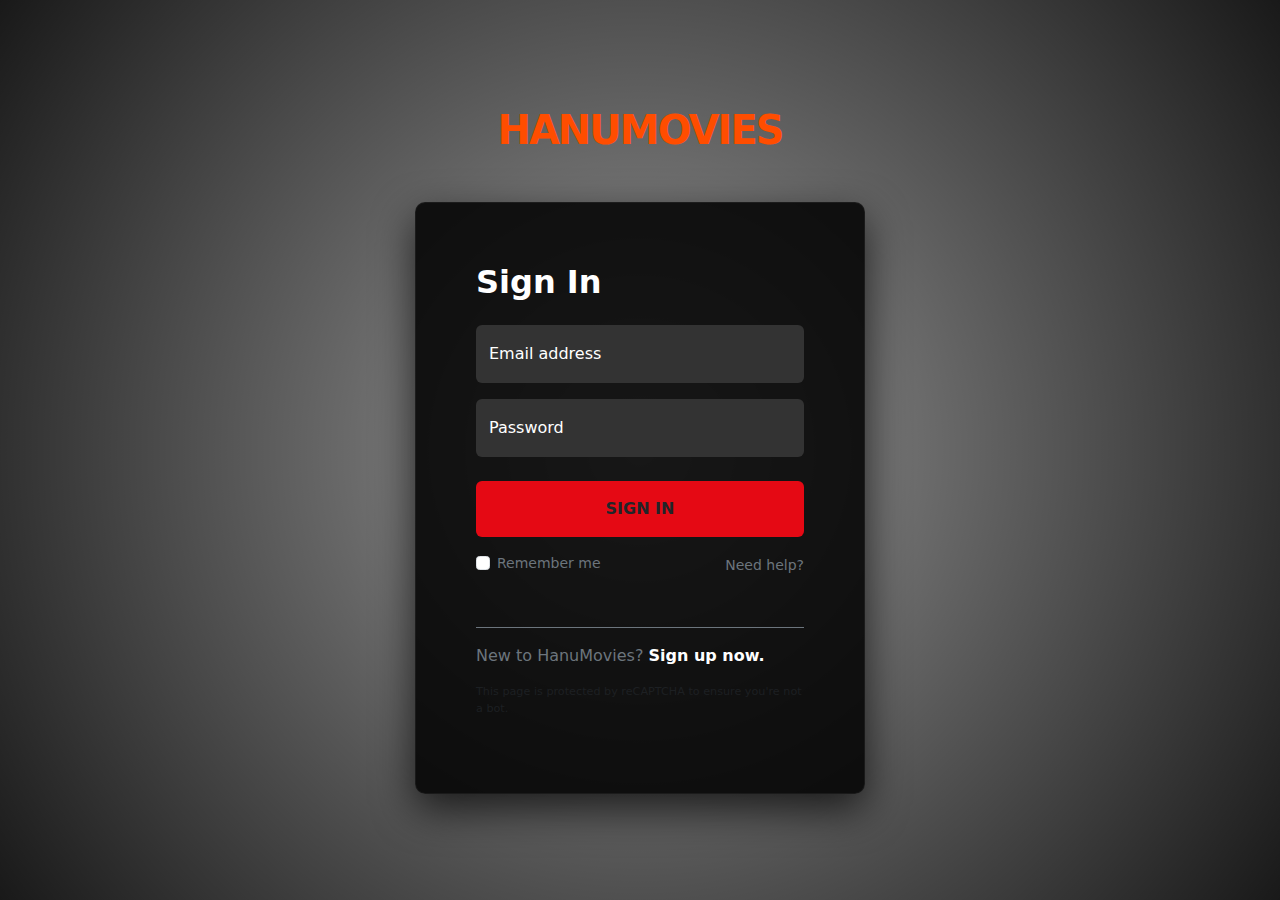
<file: Movies2.o/login.html>
<!DOCTYPE html>
<html lang="en">
<head>
    <meta charset="UTF-8">
    <meta name="viewport" content="width=device-width, initial-scale=1.0">
    <title>HanuMovies | Sign In</title>
    <link href="https://cdn.jsdelivr.net/npm/bootstrap@5.3.0/dist/css/bootstrap.min.css" rel="stylesheet">
    <link rel="stylesheet" href="css/style.css">
</head>
<body class="login-wrapper">

    <div class="login-box">
        <h1 class="brand-logo text-center mb-5">HANUMOVIES</h1>
        
        <div class="glass-card">
            <h2 class="mb-4 fw-bold">Sign In</h2>
            <form action="index.html">
                <div class="form-floating mb-3">
                    <input type="email" class="form-control premium-input" id="emailInput" placeholder="name@example.com" required>
                    <label for="emailInput">Email address</label>
                </div>
                
                <div class="form-floating mb-4">
                    <input type="password" class="form-control premium-input" id="passInput" placeholder="Password" required>
                    <label for="passInput">Password</label>
                </div>
                
                <button type="submit" class="btn btn-primary-hanu w-100 py-3 fw-bold mb-3">SIGN IN</button>
                
                <div class="d-flex justify-content-between align-items-center mb-4 text-secondary small">
                    <div class="form-check">
                        <input class="form-check-input" type="checkbox" id="remember">
                        <label class="form-check-label" for="remember">Remember me</label>
                    </div>
                    <a href="#" class="text-secondary text-decoration-none hover-white">Need help?</a>
                </div>
            </form>
            
            <div class="mt-5 pt-3 border-top border-secondary">
                <p class="text-secondary">New to HanuMovies? <a href="#" class="text-white fw-bold text-decoration-none">Sign up now.</a></p>
                <p class="text-muted" style="font-size: 0.7rem;">This page is protected by reCAPTCHA to ensure you're not a bot.</p>
            </div>
        </div>
    </div>

</body>
</html>
</file>
<file: Movies2.o/css/style.css>
/* HanuMovies 2.o - Premium Cinematic UI
   Author: Sushant Koon 
*/

:root {
    --bg-black: #050505;
    --bg-surface: #121212;
    --hanu-orange: #ff4d00;
    --accent-yellow: #ffcc00;
    --netflix-red: #e50914;
    --text-main: #ffffff;
    --text-dim: #b3b3b3;
    --glass: rgba(255, 255, 255, 0.05);
    --transition: all 0.4s cubic-bezier(0.165, 0.84, 0.44, 1);
}

/* --- Base Setup --- */
body {
    background-color: var(--bg-black);
    color: var(--text-main);
    font-family: 'Inter', -apple-system, system-ui, sans-serif;
    margin: 0;
    overflow-x: hidden;
    -webkit-font-smoothing: antialiased;
}

/* --- Professional Sidebar (Desktop) --- */
.sidebar {
    width: 90px;
    height: 100vh;
    background: #000;
    position: fixed;
    left: 0;
    top: 0;
    display: flex;
    flex-direction: column;
    align-items: center;
    padding-top: 30px;
    z-index: 2000;
    border-right: 1px solid #1a1a1a;
    transition: 0.4s ease;
}

.logo-box h2 {
    color: var(--accent-yellow);
    font-weight: 900;
    font-size: 1.8rem;
    margin-bottom: 50px;
}

.nav-icons a {
    font-size: 1.6rem;
    color: #444;
    margin-bottom: 35px;
    display: block;
    transition: var(--transition);
}

.nav-icons a.active, .nav-icons a:hover {
    color: white;
    transform: scale(1.2);
}

/* --- Main Viewport --- */
.main-content {
    margin-left: 90px;
}

/* --- Mobile Header --- */
.mobile-header {
    background: #000;
    padding: 15px 25px;
    display: flex;
    justify-content: space-between;
    align-items: center;
    position: sticky;
    top: 0;
    z-index: 2500;
    border-bottom: 1px solid #1a1a1a;
}

#menuToggle {
    font-size: 2rem;
    cursor: pointer;
}

/* --- Cinematic Hero Section --- */
.hero-banner {
    height: 80vh;
    background: linear-gradient(to right, #050505 15%, transparent 60%),
                linear-gradient(to top, #050505 5%, transparent 30%),
                url('https://images.unsplash.com/photo-1626814026160-2237a95fc5a0?w=1600');
    background-size: cover;
    background-position: center;
    display: flex;
    align-items: center;
    padding: 0 6%;
}

.hero-content h1 {
    font-size: 4.5rem;
    font-weight: 900;
    letter-spacing: -2px;
    line-height: 1;
}

.hero-desc {
    color: var(--text-dim);
    font-size: 1.1rem;
    margin: 20px 0 35px 0;
}

/* --- Movie Grid: Posters Fix --- */
.movie-section {
    padding: 0 6% 100px 6%;
    margin-top: -60px;
}

.section-title {
    font-weight: 800;
    color: var(--hanu-orange);
    text-transform: uppercase;
    letter-spacing: 1.5px;
    margin-bottom: 25px;
}

.movie-grid {
    display: grid;
    grid-template-columns: repeat(auto-fill, minmax(190px, 1fr));
    gap: 25px;
}

.movie-card {
    background: var(--bg-surface);
    border-radius: 12px;
    overflow: hidden;
    transition: var(--transition);
    border: 1px solid #1a1a1a;
}

.movie-card:hover {
    transform: translateY(-12px);
    border-color: var(--hanu-orange);
    box-shadow: 0 20px 40px rgba(0,0,0,0.8);
}

.movie-card img {
    width: 100%;
    aspect-ratio: 2/3;
    object-fit: cover;
}

.card-body {
    padding: 15px;
    text-align: center;
}

.movie-name {
    font-weight: 700;
    font-size: 0.9rem;
    margin-bottom: 12px;
    display: block;
    text-overflow: ellipsis;
    overflow: hidden;
    white-space: nowrap;
}

/* --- PREMIUM LOGIN UI --- */
.login-wrapper {
    background: radial-gradient(circle at center, rgba(0,0,0,0.4), rgba(0,0,0,0.9)), 
                url('https://images.unsplash.com/photo-1489599849927-2ee91cede3ba?w=1600');
    background-size: cover;
    background-position: center;
    height: 100vh;
    display: flex;
    justify-content: center;
    align-items: center;
}

.brand-logo {
    color: var(--hanu-orange);
    font-weight: 900;
    letter-spacing: -2px;
}

.glass-card {
    background: rgba(0, 0, 0, 0.85);
    padding: 60px;
    border-radius: 10px;
    width: 100%;
    max-width: 450px;
    box-shadow: 0 15px 40px rgba(0,0,0,0.7);
    border: 1px solid rgba(255,255,255,0.05);
}

.premium-input {
    background-color: #333 !important;
    border: none !important;
    color: white !important;
}

.premium-input:focus {
    border-bottom: 2px solid var(--hanu-orange) !important;
    box-shadow: none !important;
}

.btn-primary-hanu {
    background-color: var(--netflix-red) !important;
    border: none !important;
    transition: 0.3s;
}

.btn-primary-hanu:hover {
    transform: scale(1.02);
}

/* --- Centered Download Modal --- */
.modal-content {
    background-color: #111 !important;
    border-radius: 20px !important;
    border: 1px solid #333 !important;
}

/* --- Responsive Layout Rules --- */
@media (max-width: 992px) {
    .sidebar { 
        left: -100%; 
        width: 250px;
        top: 60px;
    }
    .sidebar.show { 
        left: 0; 
    }
    .main-content { margin-left: 0; }
}

@media (max-width: 576px) {
    /* FIXED: Force 1 movie per row */
    .movie-grid { 
        grid-template-columns: 1fr; 
    }
    .login-glass-card { padding: 40px 25px; margin: 15px; }
}
</file>
